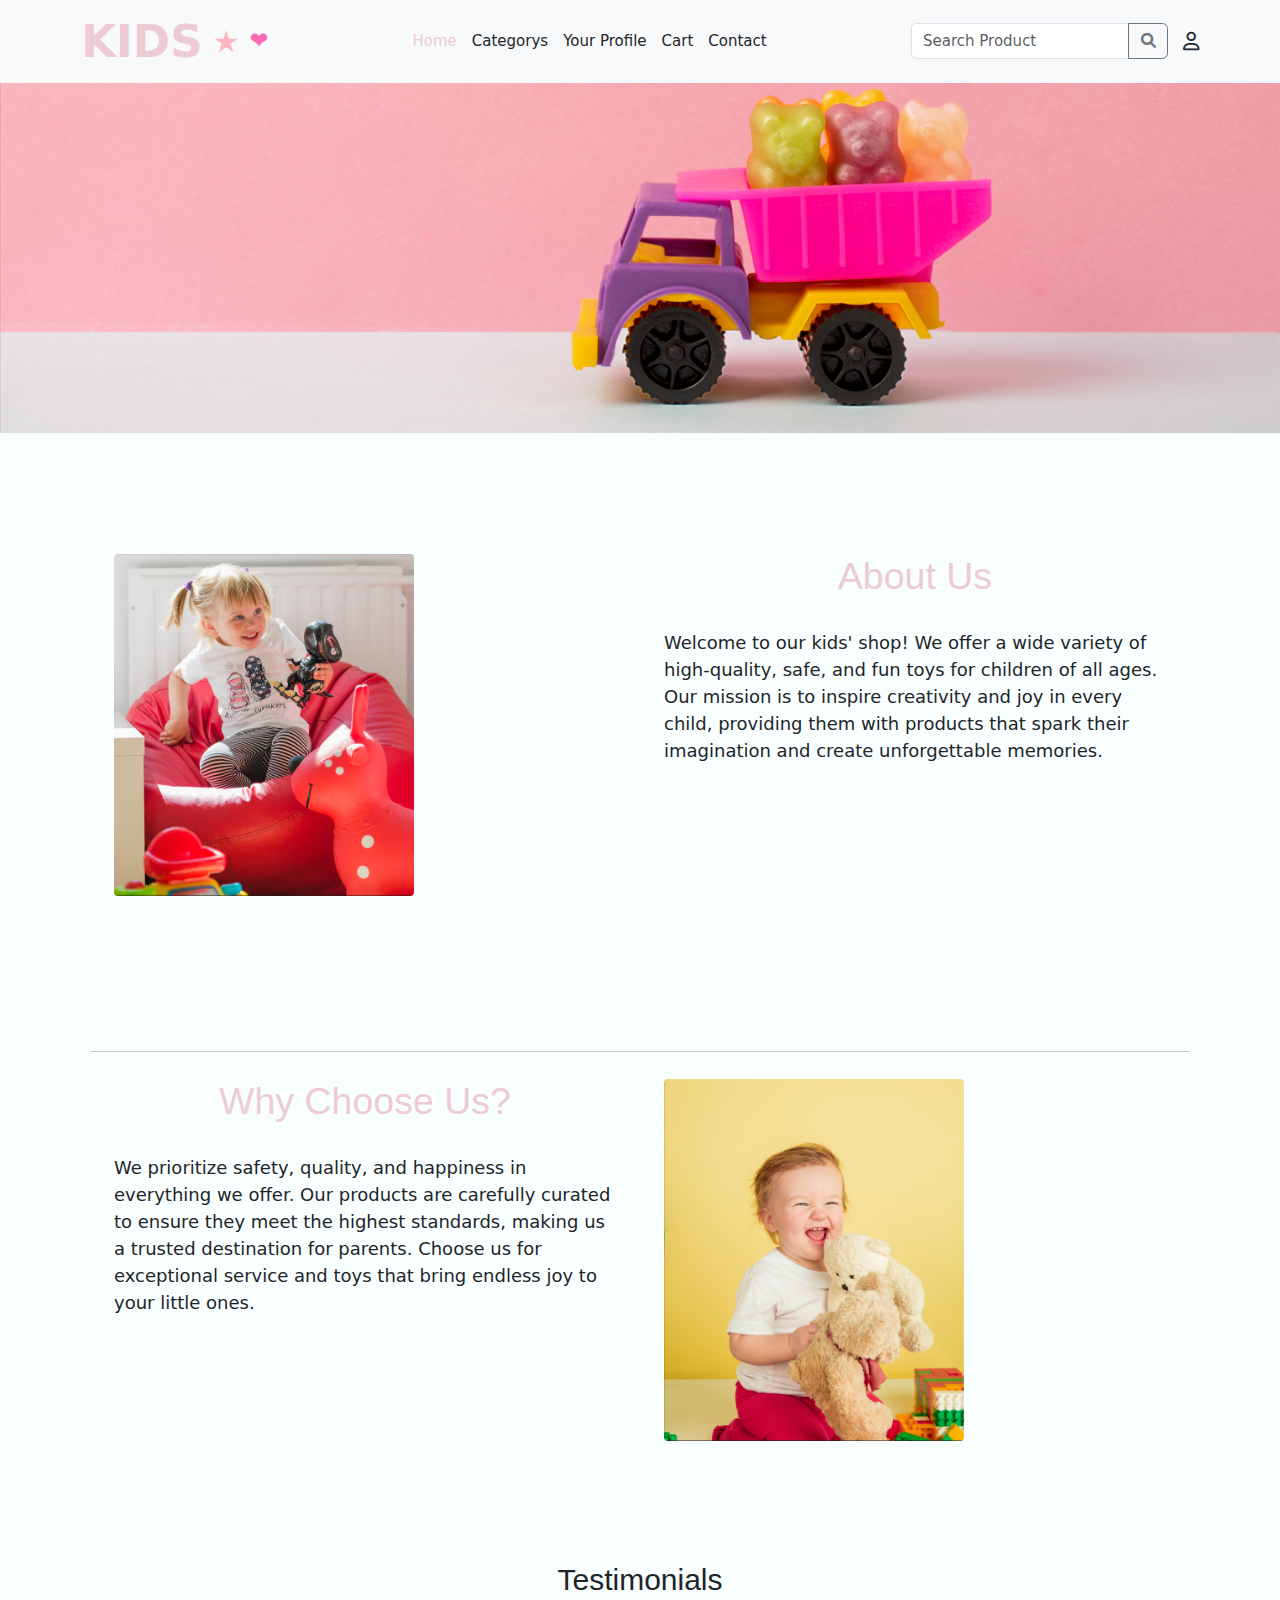
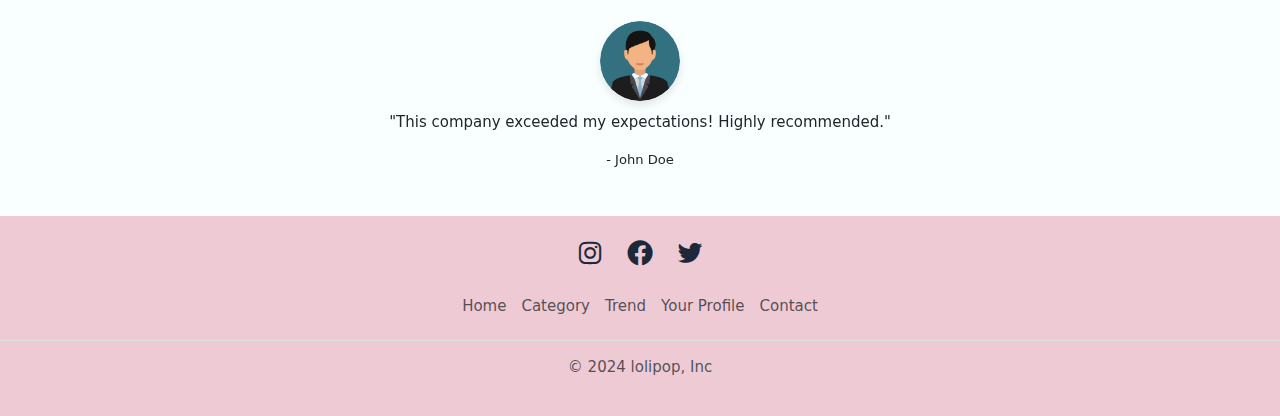
<file: aboutUs.html>
<!DOCTYPE html>
<html lang="en">
  <head>
    <meta charset="UTF-8" />
    <meta name="viewport" content="width=device-width, initial-scale=1.0" />
    <link rel="stylesheet" href="https://www.w3schools.com/w3css/4/w3.css" />
    <link
      href="https://cdn.jsdelivr.net/npm/bootstrap@5.3.0-alpha1/dist/css/bootstrap.min.css"
      rel="stylesheet"
    />
    <link
      href="https://cdn.jsdelivr.net/npm/bootstrap@5.3.3/dist/css/bootstrap.min.css"
      rel="stylesheet"
      integrity="sha384-QWTKZyjpPEjISv5WaRU9OFeRpok6YctnYmDr5pNlyT2bRjXh0JMhjY6hW+ALEwIH"
      crossorigin="anonymous"
    />
    <link
      href="https://unpkg.com/boxicons@2.1.4/css/boxicons.min.css"
      rel="stylesheet"
    />
    <link
      rel="stylesheet"
      href="https://cdnjs.cloudflare.com/ajax/libs/font-awesome/6.0.0-beta3/css/all.min.css"
    />
    <link rel="stylesheet" href="aboutUs.css" />

    <title>Document</title>
  </head>
  <body>
    <header class="bg-light shadow-sm">
      <nav class="navbar navbar-expand-lg navbar-light bg-light">
        <div class="container">
          <!-- Logo -->
          <div class="logo">
            Kids <span>★</span>
            <div class="icon">❤</div>
          </div>

          <!-- Burger Button -->
          <button
            class="navbar-toggler"
            type="button"
            data-bs-toggle="collapse"
            data-bs-target="#navbarNav"
            aria-controls="navbarNav"
            aria-expanded="false"
            aria-label="Toggle navigation"
          >
            <span class="navbar-toggler-icon"></span>
          </button>

          <!-- Collapsible Menu -->
          <div class="collapse navbar-collapse" id="navbarNav">
            <ul class="navbar-nav mx-auto mb-2 mb-lg-0">
              <li class="nav-item">
                <a
                  class="nav-link text"
                  href="index.html"
                  style="color: #eecad5"
                  >Home</a
                >
              </li>
              <li class="nav-item">
                <a class="nav-link text-dark" href="#">Categorys</a>
              </li>
              <li class="nav-item">
                <a class="nav-link text-dark" href="userProfile.html"
                  >Your Profile</a
                >
              </li>
              <li class="nav-item">
                <a class="nav-link text-dark" href="#">Cart</a>
              </li>
              <li class="nav-item">
                <a class="nav-link text-dark" href="contactUs.html">Contact</a>
              </li>
            </ul>

            <!-- Search Bar and Icons -->
            <div class="d-flex align-items-center">
              <!-- Search Bar -->
              <div class="input-group me-3">
                <input
                  type="text"
                  class="form-control"
                  placeholder="Search Product"
                />
                <button class="btn btn-outline-secondary" type="button">
                  <i class="fa fa-search"></i>
                </button>
              </div>

              <!-- User Icon -->
              <i class="fa-regular fa-user fs-5"></i>
            </div>
          </div>
        </div>
      </nav>
    </header>

    <div class="imageHero">
      <img
        src="./img/image.png"
        alt="Hero Image"
        class="img-fluid w-100 mb-5"
      />
    </div>

    <div class="w3-content" style="max-width: 1100px">
      <!-- Scuba Diving Section -->
      <div class="w3-row w3-padding-64" id="about">
        <div class="w3-col m6 w3-padding-large w3-hide-small">
          <img
            src="./img/Screenshot 2025-01-15 205946.png"
            class="w3-round w3-image"
            alt="Table Setting"
            width="300"
            height="500"
          />
        </div>
        <div class="w3-col m6 w3-padding-large">
          <h1 class="w3-center" style="color: #eecad5">About Us</h1>
          <br />
          <p class="w3-large">
            Welcome to our kids' shop! We offer a wide variety of high-quality,
            safe, and fun toys for children of all ages. Our mission is to
            inspire creativity and joy in every child, providing them with
            products that spark their imagination and create unforgettable
            memories.
          </p>
        </div>
      </div>
    </div>

    <div class="w3-content" style="max-width: 1100px">
      <!-- Scuba Diving Section -->
      <div class="w3-row w3-padding-64" id="about">
        <hr />
        <div class="w3-col m6 w3-padding-large">
          <h1 class="w3-center" style="color: #eecad5">Why Choose Us?</h1>
          <br />
          <p class="w3-large">
            We prioritize safety, quality, and happiness in everything we offer.
            Our products are carefully curated to ensure they meet the highest
            standards, making us a trusted destination for parents. Choose us
            for exceptional service and toys that bring endless joy to your
            little ones.
          </p>
        </div>
        <div class="w3-col m6 w3-padding-large w3-hide-small">
          <img
            src="./img/Screenshot 2025-01-15 212824.png"
            class="w3-round w3-image"
            alt="Table Setting"
            width="300"
            height="500"
          />
        </div>
      </div>
    </div>

    <!-- Testimonials Section -->
    <section class="testimonials-section py-5">
      <div class="container">
        <h2 class="text-center mb-4">Testimonials</h2>
        <div
          id="testimonialsCarousel"
          class="carousel slide"
          data-bs-ride="carousel"
        >
          <div class="carousel-inner">
            <div class="carousel-item active">
              <div class="text-center">
                <img
                  src="./img/userimage.png"
                  alt="User Photo"
                  class="testimonial-img"
                />
                <p class="mb-3">
                  "This company exceeded my expectations! Highly recommended."
                </p>
                <small>- John Doe</small>
              </div>
            </div>
            <div class="carousel-item">
              <div class="text-center">
                <img
                  src="./img/userimage.png"
                  alt="User Photo"
                  class="testimonial-img"
                />
                <p class="mb-3">
                  "Fantastic service and great quality products!"
                </p>
                <small>- Jane Smith</small>
              </div>
            </div>
            <div class="carousel-item">
              <div class="text-center">
                <img
                  src="./img/userimage.png"
                  alt="User Photo"
                  class="testimonial-img"
                />
                <p class="mb-3">
                  "I am impressed with their dedication and professionalism."
                </p>
                <small>- Michael Brown</small>
              </div>
            </div>
          </div>
          <button
            class="carousel-control-prev"
            type="button"
            data-bs-target="#testimonialsCarousel"
            data-bs-slide="prev"
          >
            <span class="carousel-control-prev-icon" aria-hidden="true"></span>
            <span class="visually-hidden">Previous</span>
          </button>
          <button
            class="carousel-control-next"
            type="button"
            data-bs-target="#testimonialsCarousel"
            data-bs-slide="next"
          >
            <span class="carousel-control-next-icon" aria-hidden="true"></span>
            <span class="visually-hidden">Next</span>
          </button>
        </div>
      </div>
    </section>

    <!-- Footer -->
    <footer class="py-4 my-0">
      <ul
        id="social_icon"
        class="nav justify-content-center list-unstyled pb-3"
      >
        <li><i class="bx bxl-instagram" style="font-size: 30px"></i></li>
        <li><i class="bx bxl-facebook-circle" style="font-size: 30px"></i></li>
        <li><i class="bx bxl-twitter" style="font-size: 30px"></i></li>
      </ul>
      <ul class="nav justify-content-center border-bottom pb-3 mb-3">
        <li class="nav-item">
          <a href="index.html" class="nav-link px-2 text-body-secondary"
            >Home</a
          >
        </li>
        <li class="nav-item">
          <a href="product.html" class="nav-link px-2 text-body-secondary"
            >Category</a
          >
        </li>
        <li class="nav-item">
          <a href="product.html" class="nav-link px-2 text-body-secondary"
            >Trend</a
          >
        </li>
        <li class="nav-item">
          <a href="userProfile.html" class="nav-link px-2 text-body-secondary">
            Your Profile
          </a>
        </li>
        <li class="nav-item">
          <a href="contactUs.html" class="nav-link px-2 text-body-secondary"
            >Contact
          </a>
        </li>
      </ul>
      <p class="text-center text-body-secondary">&copy; 2024 lolipop, Inc</p>
    </footer>
    <script src="https://cdn.jsdelivr.net/npm/bootstrap@5.3.0-alpha1/dist/js/bootstrap.bundle.min.js"></script>
  </body>
</html>
</file>
<file: aboutUs.css>
body {
        background-color: #f9ffff;
      }
      :root {
        --main-color: #eecad5;
        --text-color: #1d2939;
        --bg--color: #f9ffff;
      }
      .testimonial-img {
        width: 80px;
        height: 80px;
        border-radius: 50%;
        object-fit: cover;
        margin-bottom: 10px;
        box-shadow: 0 4px 8px rgba(0, 0, 0, 0.1);
      }
      footer {
        background-color: var(--main-color);
      }

      #social_icon {
        padding-bottom: 15px;
      }

      #social_icon li {
        display: inline-block;
        margin: 0 10px;
      }

      #social_icon i {
        color: var(--text-color);
        transition: color 0.3s ease;
      }

      #social_icon i:hover {
        color: #ff69b4;
      }
      .logo {
        font-size: 3rem;
        font-weight: bold;
        color: #eecad5;
        display: flex;
        align-items: center;
        gap: 10px;
        text-transform: uppercase;
      }

      .logo span {
        font-size: 2rem;
        color: #ffb6c1; /* A complementary pink color */
      }

      .logo:hover {
        transform: scale(1.1);
        transition: transform 0.3s ease-in-out;
      }

      .icon {
        font-size: 1.5rem;
        color: #ff69b4; /* Another fun color for the icon */
        animation: bounce 1.5s infinite;
      }

      /* / *Add a bouncing animation */
      @keyframes bounce {
        0%,
        100% {
          transform: translateY(0);
        }
        50% {
          transform: translateY(-10px);
        }
      }
</file>
